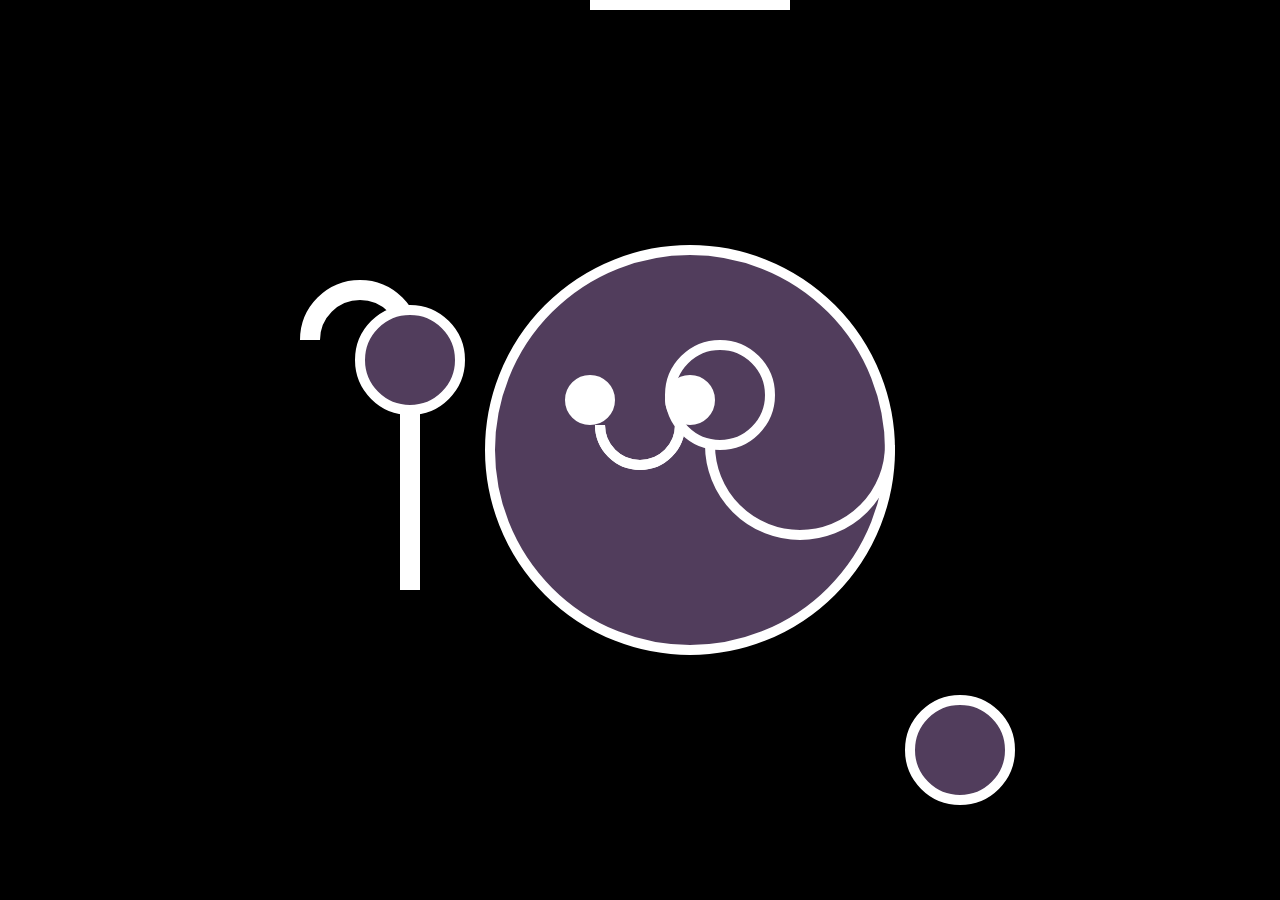
<file: 04_Exercice_4/index.html>
<html>
  <head>
    <title>Simple HTML</title>
    <!-- include Google Sans from google font -->
    <!-- <link href="https://fonts.googleapis.com/css?family=Google+Sans" rel="stylesheet"> -->
    <link href="./style.css" rel="stylesheet" />
    <script src="./Easing.js"></script>
    <script src="./cane.js"></script>
    <script src="./Main.js"></script>
    <script src="./Main1.js"></script>
    <script src="./Hat.js"></script>
    <script src="./Character.js"></script>
    <script src="./App.js"></script>
  </head>

  <body></body>
</html>
</file>
<file: 04_Exercice_4/style.css>
html,
body {
  margin: 0;
  padding: 0;
  font-family: "Google Sans", Arial, Helvetica, sans-serif;
  font-size: 12px;
  color: #333;
  background: #fff;
}

canvas {
  border: 0;
  background: #eee;
}
</file>
